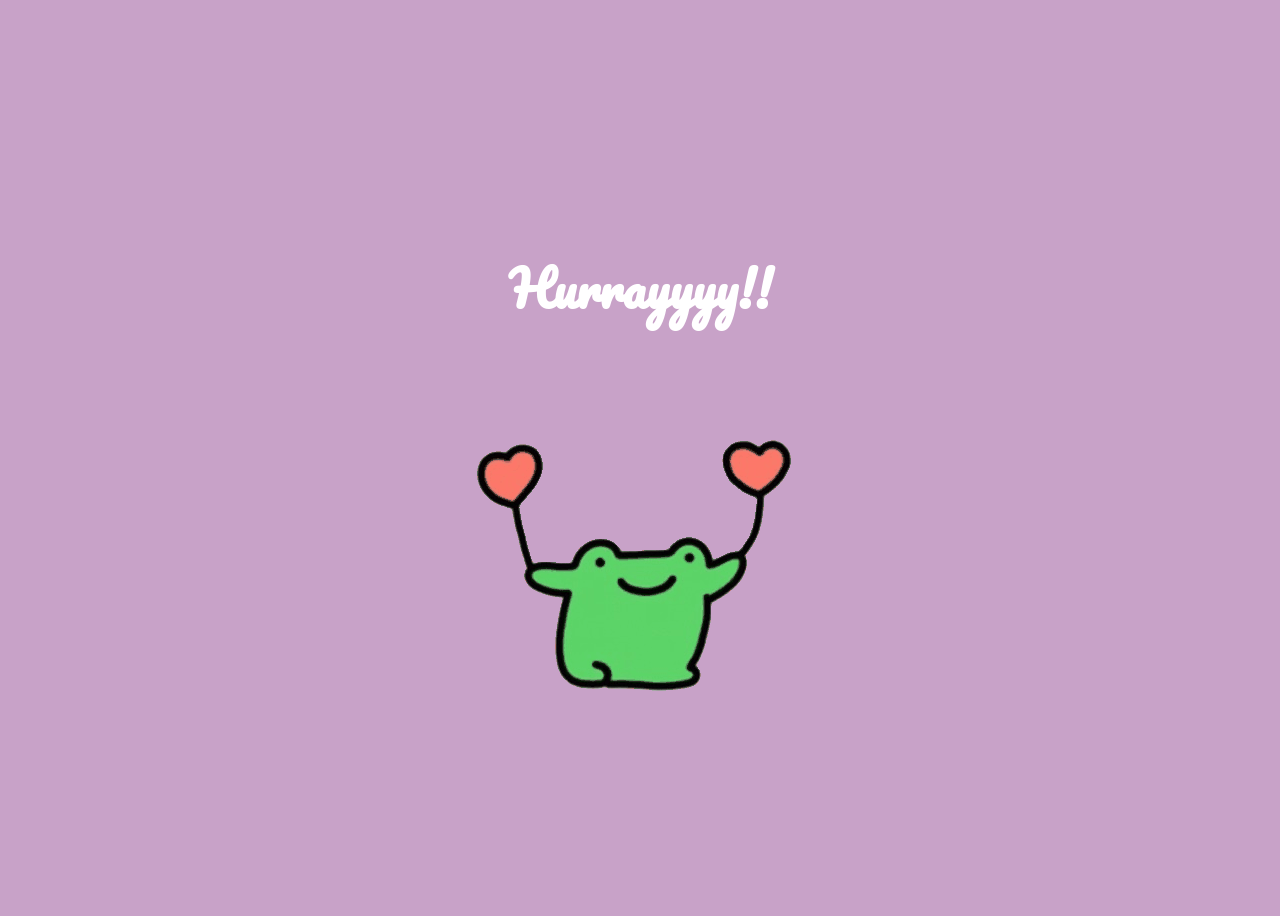
<file: yes.html>
<!DOCTYPE html>
<html lang="en">
    <head>
        <link rel="stylesheet" href="./yes_style.css">
        <link rel="preconnect" href="https://fonts.googleapis.com">
        <link rel="preconnect" href="https://fonts.gstatic.com" crossorigin>
        <link href="https://fonts.googleapis.com/css2?family=Pacifico&display=swap" rel="stylesheet">
    </head> 
    <body>
        <div class="container">
            <div >
                <h1 class="header_text">Hurrayyyy!!</h1>
            </div>
            <div class="gif_container">
                <img src="frog.gif" alt="Cute animated illustration">
            </div>
        </div>
    </body> 
</html>
</file>
<file: yes_style.css>
body {
    display: flex;
    justify-content: center;
    align-items: center;
    height: 100vh;
    background-color: rgb(200, 162, 200);
}

.header_text {
    font-family: 'Pacifico', cursive; /* Remplacer Dancing Script par Pacifico */
    font-size: 50px;
    font-weight: bold;
    color: white;
    text-align: center;
    margin-top: 20px;
    margin-bottom: 0px;
}

.gif_container {
    display: flex;
    justify-content: center;
    align-items: center;
}
</file>
